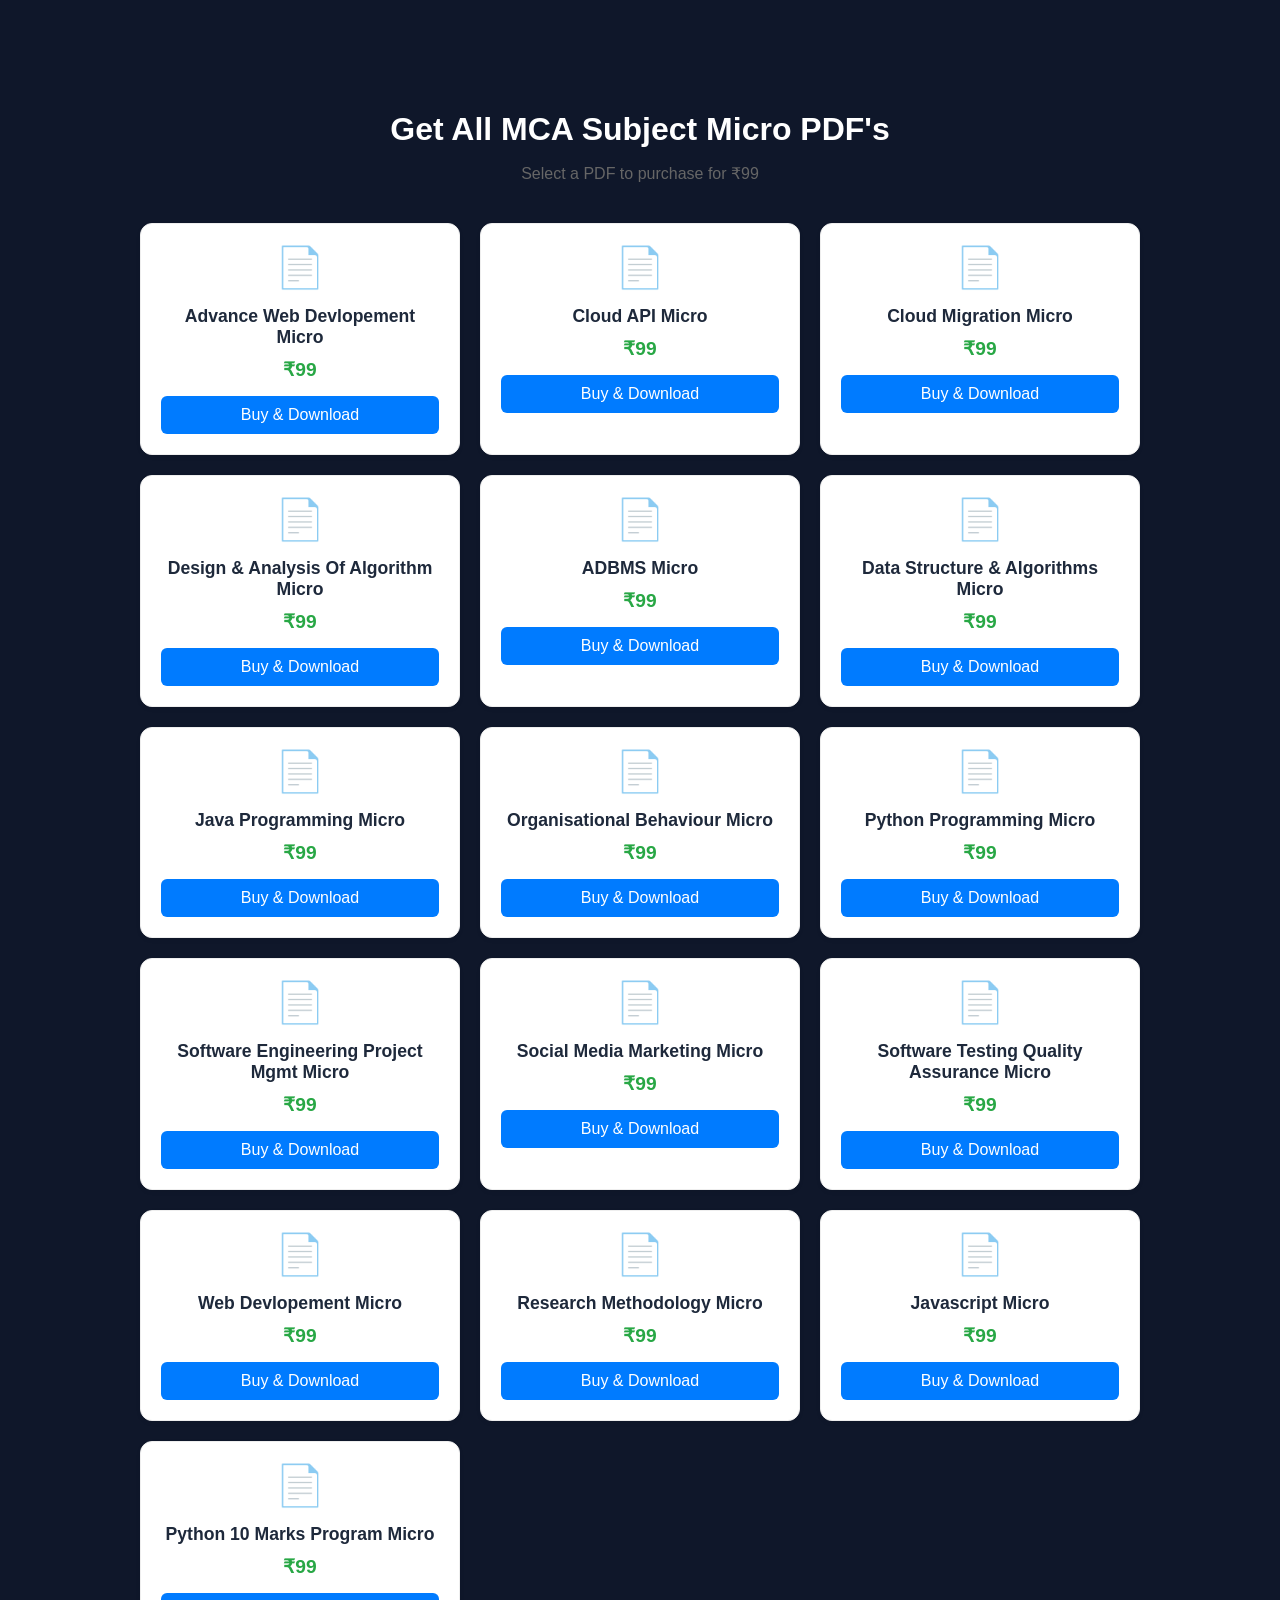
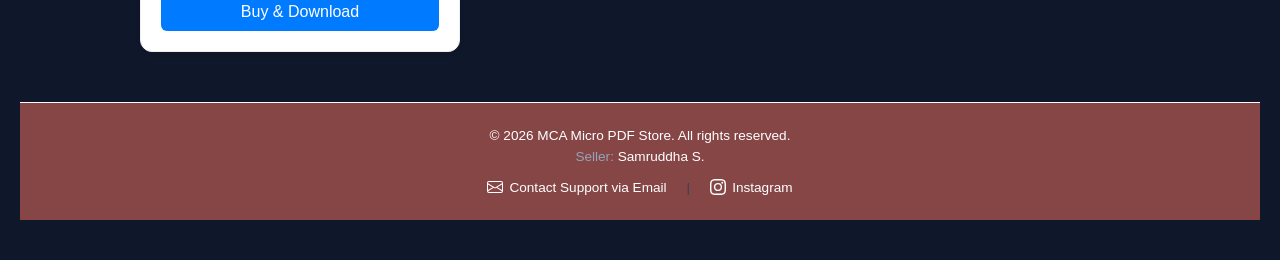
<file: index.html>
<!DOCTYPE html>
<html lang="en">
<head>
    <meta charset="UTF-8">
    <meta name="viewport" content="width=device-width, initial-scale=1.0">
    <title>PDF Store - ₹99 Each</title>
    <link rel="stylesheet" href="style.css">
    <style>

   
    /* Direct fix to prevent white-screen flicker */
    html, body { 
        background-color: #0f172a !important; 
        color: white !important;
    }
    .container { 
        background-color: #0f172a !important; 
    }

        body { font-family: 'Segoe UI', Tahoma, Geneva, Verdana, sans-serif; background-color: #f8f9fa; color: #333; margin: 0; padding: 40px 20px; }
        .container { max-width: 1000px; margin: auto; text-align: center; }
        h1 { margin-bottom: 10px; }
        .subtitle { color: #666; margin-bottom: 40px; }
        
        .grid { display: grid; grid-template-columns: repeat(auto-fit, minmax(250px, 1fr)); gap: 20px; }
        
        .pdf-card { background: white; padding: 20px; border-radius: 12px; border: 1px solid #eee; transition: transform 0.2s; box-shadow: 0 2px 5px rgba(0,0,0,0.05); }
        .pdf-card:hover { transform: translateY(-5px); box-shadow: 0 10px 20px rgba(0,0,0,0.1); }
        .pdf-icon { font-size: 40px; margin-bottom: 15px; }
        .pdf-title { font-weight: bold; font-size: 1.1rem; margin-bottom: 10px; display: block; }
        .price { color: #28a745; font-weight: bold; font-size: 1.2rem; margin-bottom: 15px; display: block; }
        
        .buy-btn { background-color: #007bff; color: white; text-decoration: none; padding: 10px 20px; border-radius: 6px; display: inline-block; font-weight: 500; transition: background 0.2s; }
        .buy-btn:hover { background-color: #000000; }
    </style>
</head>
<body>

<div class="container">
    <h1>Get All MCA Subject Micro PDF's</h1>
    <p class="subtitle">Select a PDF to purchase for ₹99</p>

    <div class="grid">
        
        <div class="pdf-card">
            <div class="pdf-icon">📄</div>
            <span class="pdf-title">Advance Web Devlopement Micro</span>
            <span class="price">₹99</span>
            <a href="https://rzp.io/rzp/llbQGNFz" class="buy-btn">Buy & Download</a>
        </div>

        <div class="pdf-card">
            <div class="pdf-icon">📄</div>
            <span class="pdf-title">Cloud API Micro</span>
            <span class="price">₹99</span>
            <a href="https://rzp.io/rzp/pGvcZsW" class="buy-btn">Buy & Download</a>
        </div>

        <div class="pdf-card">
            <div class="pdf-icon">📄</div>
            <span class="pdf-title">Cloud Migration Micro</span>
            <span class="price">₹99</span>
            <a href="https://rzp.io/rzp/0yizhL4R" class="buy-btn">Buy & Download</a>
        </div>

        <div class="pdf-card">
            <div class="pdf-icon">📄</div>
            <span class="pdf-title">Design & Analysis Of Algorithm Micro</span>
            <span class="price">₹99</span>
            <a href="https://rzp.io/rzp/qQLv6Wl9" class="buy-btn">Buy & Download</a>
        </div>

        <div class="pdf-card">
            <div class="pdf-icon">📄</div>
            <span class="pdf-title">ADBMS Micro</span>
            <span class="price">₹99</span>
            <a href="https://rzp.io/rzp/mVAkinc" class="buy-btn">Buy & Download</a>
        </div>

        <div class="pdf-card">
            <div class="pdf-icon">📄</div>
            <span class="pdf-title">Data Structure & Algorithms Micro</span>
            <span class="price">₹99</span>
            <a href="https://rzp.io/rzp/RLr23ZWJ" class="buy-btn">Buy & Download</a>
        </div>

        <div class="pdf-card">
            <div class="pdf-icon">📄</div>
            <span class="pdf-title">Java Programming Micro</span>
            <span class="price">₹99</span>
            <a href="https://rzp.io/rzp/jiuGZQTO" class="buy-btn">Buy & Download</a>
        </div>

        <div class="pdf-card">
            <div class="pdf-icon">📄</div>
            <span class="pdf-title">Organisational Behaviour Micro</span>
            <span class="price">₹99</span>
            <a href="https://rzp.io/rzp/1GrvKX2h" class="buy-btn">Buy & Download</a>
        </div>

        <div class="pdf-card">
            <div class="pdf-icon">📄</div>
            <span class="pdf-title">Python Programming Micro</span>
            <span class="price">₹99</span>
            <a href="https://rzp.io/rzp/Ukwd6NW" class="buy-btn">Buy & Download</a>
        </div>

        <div class="pdf-card">
            <div class="pdf-icon">📄</div>
            <span class="pdf-title">Software Engineering Project Mgmt Micro</span>
            <span class="price">₹99</span>
            <a href="https://rzp.io/rzp/fsZf5n3" class="buy-btn">Buy & Download</a>
        </div>

        <div class="pdf-card">
            <div class="pdf-icon">📄</div>
            <span class="pdf-title">Social Media Marketing Micro</span>
            <span class="price">₹99</span>
            <a href="https://rzp.io/rzp/VGwY2B9t" class="buy-btn">Buy & Download</a>
        </div>

        <div class="pdf-card">
            <div class="pdf-icon">📄</div>
            <span class="pdf-title">Software Testing Quality Assurance Micro</span>
            <span class="price">₹99</span>
            <a href="https://rzp.io/rzp/xdktIBC" class="buy-btn">Buy & Download</a>
        </div>

        <div class="pdf-card">
            <div class="pdf-icon">📄</div>
            <span class="pdf-title">Web Devlopement Micro</span>
            <span class="price">₹99</span>
            <a href="https://rzp.io/rzp/GHUDaBC8" class="buy-btn">Buy & Download</a>
        </div>

        <div class="pdf-card">
            <div class="pdf-icon">📄</div>
            <span class="pdf-title">Research Methodology Micro</span>
            <span class="price">₹99</span>
            <a href="https://rzp.io/rzp/Y85tbKN" class="buy-btn">Buy & Download</a>
        </div>

        <div class="pdf-card">
            <div class="pdf-icon">📄</div>
            <span class="pdf-title">Javascript Micro</span>
            <span class="price">₹99</span>
            <a href="https://rzp.io/rzp/YG3t9s1" class="buy-btn">Buy & Download</a>
        </div>

        <div class="pdf-card">
            <div class="pdf-icon">📄</div>
            <span class="pdf-title">Python 10 Marks Program Micro</span>
            <span class="price">₹99</span>
            <a href="https://rzp.io/rzp/6spsiNvQ" class="buy-btn">Buy & Download</a>
        </div>

        </div>
    </div>
</div>
<footer style="width: 100%; background-color: #864646; text-align: center; padding: 25px 0; color: #ffffff; font-size: 0.85rem; border-top: 1px solid #ffffff; font-family: sans-serif; margin-top: auto;">
    
    <div style="margin-bottom: 6px;">
        &copy; 2026 MCA Micro PDF Store. All rights reserved.
    </div>
    
    <div style="color: #94a3b8; font-weight: 500; margin-bottom: 15px;">
        Seller: <span style="color: #ffffff;">Samruddha S.</span>
    </div>

    <div style="display: flex; justify-content: center; align-items: center; gap: 20px; flex-wrap: wrap; margin-top: 10px;">
        
        <a href="mailto:samruddhas2002@gmail.com" style="display: inline-flex; align-items: center; gap: 6px; color: #ffffff; text-decoration: none; font-weight: 500; transition: color 0.2s;" onmouseover="this.style.color='#10b981'" onmouseout="this.style.color='#64748b'">
            <svg xmlns="http://www.w3.org/2000/svg" width="16" height="16" fill="currentColor" viewBox="0 0 16 16">
                <path d="M0 4a2 2 0 0 1 2-2h12a2 2 0 0 1 2 2v8a2 2 0 0 1-2 2H2a2 2 0 0 1-2-2zm2-1a1 1 0 0 0-1 1v.217l7 4.2 7-4.2V4a1 1 0 0 0-1-1zm13 2.383-4.708 2.825L15 11.105zm-.034 6.876-5.64-3.471L8 9.583l-1.326-.795-5.64 3.47A1 1 0 0 0 2 13h12a1 1 0 0 0 .966-.741zM1 11.105l4.708-2.897L1 5.383z"/>
            </svg>
            Contact Support via Email
        </a>

        <span style="color: #334155;">|</span>

        <a href="https://instagram.com/fx.samruddha" target="_blank" style="display: inline-flex; align-items: center; gap: 6px; color: #ffffff; text-decoration: none; font-weight: 500; transition: color 0.2s;" onmouseover="this.style.color='#10b981'" onmouseout="this.style.color='#64748b'">
            <svg xmlns="http://www.w3.org/2000/svg" width="16" height="16" fill="currentColor" viewBox="0 0 16 16">
                <path d="M8 0C5.829 0 5.556.01 4.703.048 3.85.088 3.269.222 2.76.42a3.9 3.9 0 0 0-1.417.923A3.9 3.9 0 0 0 .42 2.76C.222 3.268.087 3.85.048 4.7.01 5.555 0 5.827 0 8.001c0 2.172.01 2.444.048 3.297.04.852.174 1.433.372 1.942.205.526.478.972.923 1.417.444.445.89.719 1.416.923.51.198 1.09.333 1.942.372C5.555 15.99 5.827 16 8 16s2.444-.01 3.298-.048c.851-.04 1.434-.174 1.943-.372a3.9 3.9 0 0 0 1.416-.923c.445-.445.718-.891.923-1.417.197-.509.332-1.09.372-1.942C15.99 10.445 16 10.173 16 8s-.01-2.445-.048-3.299c-.04-.851-.175-1.433-.372-1.941a3.9 3.9 0 0 0-.923-1.417A3.9 3.9 0 0 0 13.24.42c-.51-.198-1.092-.333-1.943-.372C10.443.01 10.172 0 7.998 0zm-.717 1.442h.718c2.136 0 2.389.007 3.232.046.78.035 1.204.166 1.486.275.373.145.64.319.92.599s.453.546.598.92c.11.281.24.705.275 1.485.039.843.047 1.096.047 3.231s-.008 2.389-.047 3.232c-.035.78-.166 1.203-.275 1.485a2.5 2.5 0 0 1-.599.919c-.28.28-.546.453-.92.598-.28.11-.704.24-1.485.276-.843.038-1.096.047-3.232.047s-2.39-.009-3.233-.047c-.78-.036-1.203-.166-1.485-.276a2.5 2.5 0 0 1-.92-.598 2.5 2.5 0 0 1-.6-.92c-.109-.281-.24-.705-.275-1.485-.038-.843-.046-1.096-.046-3.233s.008-2.388.046-3.231c.036-.78.166-1.204.276-1.486.145-.373.319-.64.599-.92.28-.28.546-.453.92-.598.282-.11.705-.24 1.485-.276.738-.034 1.024-.044 2.515-.045zm4.988 1.328a.96.96 0 1 0 0 1.92.96.96 0 0 0 0-1.92m-4.27 1.122a4.109 4.109 0 1 0 0 8.217 4.109 4.109 0 0 0 0-8.217m0 1.441a2.667 2.667 0 1 1 0 5.334 2.667 2.667 0 0 1 0-5.334"/>
            </svg>
            Instagram
        </a>
        
    </div>
</footer>

</body>
</html>
</file>
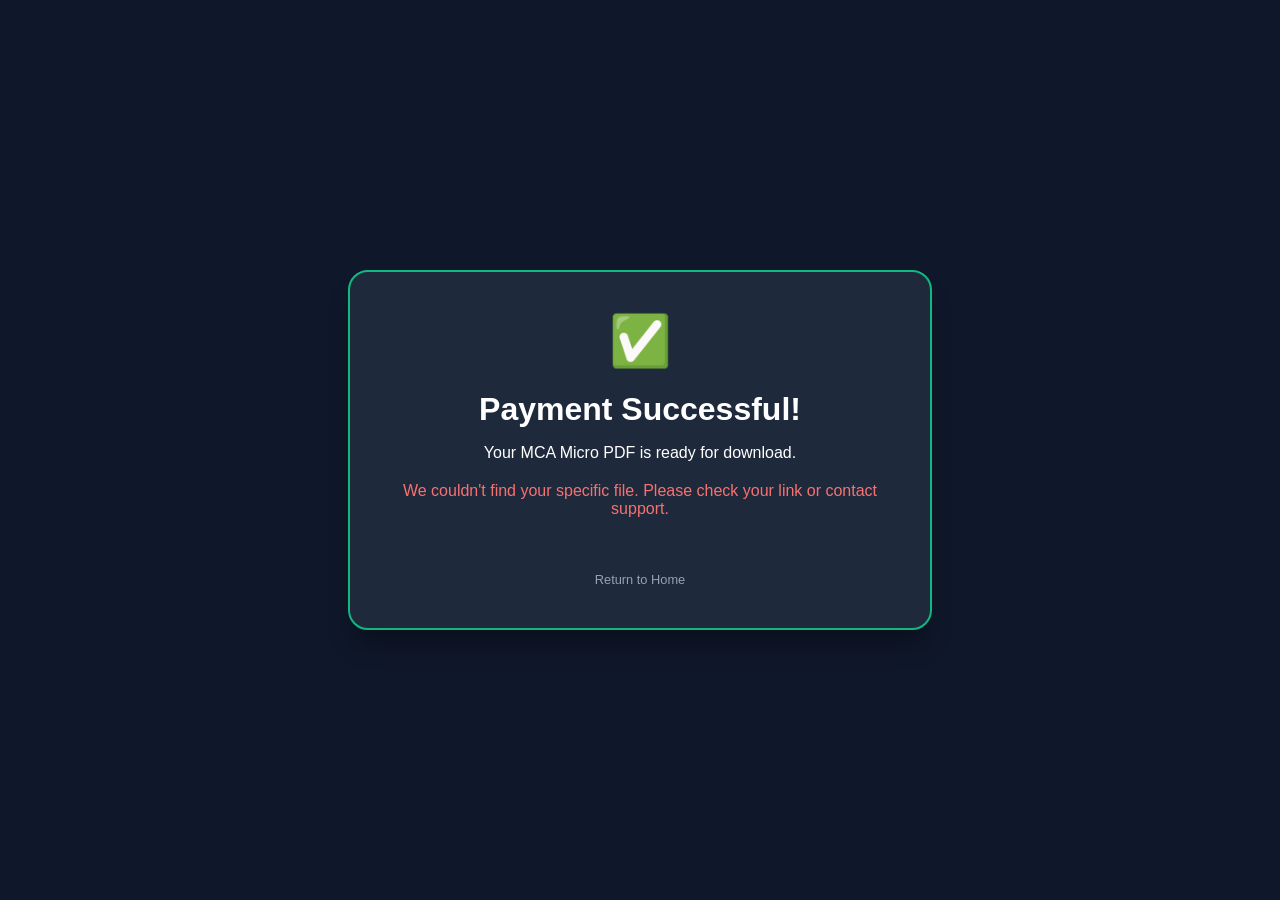
<file: success.html>
<!DOCTYPE html>
<html lang="en">
<head>
    <meta charset="UTF-8">
    <meta name="viewport" content="width=device-width, initial-scale=1.0">
    <title>Download Your MCA Micro PDF</title>
    <link rel="stylesheet" href="style.css">
    <style>
        body { background-color: #0f172a !important; color: white !important; display: flex; justify-content: center; align-items: center; min-height: 100vh; margin: 0; }
        .download-box { background: #1e293b; padding: 40px; border-radius: 20px; border: 2px solid #10b981; text-align: center; max-width: 500px; width: 90%; box-shadow: 0 20px 25px -5px rgba(0, 0, 0, 0.3); }
        .success-icon { font-size: 50px; margin-bottom: 15px; }
        .buy-btn { display: inline-block; background-color: #10b981 !important; color: white !important; padding: 15px 30px; border-radius: 10px; text-decoration: none; font-weight: bold; margin-top: 20px; transition: transform 0.2s; }
        .buy-btn:hover { transform: scale(1.05); }
    </style>
</head>
<body>

<div class="download-box">
    <div class="success-icon">✅</div>
    <h1 id="title">Payment Successful!</h1>
    <p id="msg">Your MCA Micro PDF is ready for download.</p>
    
    <a href="#" id="download-btn" class="buy-btn" style="display: none;">Download PDF Now</a>
    
    <div id="error-area" style="display: none; color: #f87171; margin-top: 20px;">
        <p>We couldn't find your specific file. Please check your link or contact support.</p>
    </div>

    <br><br>
    <a href="index.html" style="color: #94a3b8; text-decoration: none; font-size: 0.8rem;">Return to Home</a>
</div>

<script>
    // LIST OF ALL 16 SUBJECTS - FIXED USING TRUSTED PUBLIC WEB VIEW LINKS
    const pdfFiles = {
        "AWD": "awd-dev.pdf",
        "CAPI": "https://drive.google.com/file/d/16yptIteb5CaOaPoNi9Fiy1OrTvvb7xYD/view?usp=sharing",
        "CMIG": "cloud-migration.pdf",
        "DAA": "daa-algo.pdf",
        "ADBMS": "a-dbms.pdf",
        "DSA": "data-structures.pdf",
        "JAVA": "java.programming.pdf",
        "OB": "organization-behaviour.pdf",
        "PY": "python-mca.pdf", 
        "PYPROG": "python-programs.pdf", 
        "SEPM": "se-pm.pdf",
        "SMM": "social-media-marketing.pdf",
        "STQA": "software-testing-quality-assurance.pdf",
        "WD": "https://drive.google.com/file/d/1CS0vaFpjK5sNTdob_HNRbF8cilzxD9NM/view?usp=sharing",
        "RM": "relationship-management.pdf",
        "JS": "java-script.pdf"
    };

    const urlParams = new URLSearchParams(window.location.search);
    const subCode = urlParams.get('sub');

    const btn = document.getElementById('download-btn');
    const error = document.getElementById('error-area');

    if (subCode && pdfFiles[subCode]) {
        btn.href = pdfFiles[subCode];
        
        // Opens the trusted Google Drive panel safely in a clean layout window
        btn.target = "_blank"; 
        
        btn.style.display = 'inline-block';
        btn.innerText = "Download " + subCode.toUpperCase() + " PDF";
    } else {
        error.style.display = 'block';
    }
</script>

</body>
</html>
</file>
<file: style.css>
/* FINAL STABILIZED CSS */

:root {
    --bg-color: #0f172a;       /* Deep Dark Background */
    --card-bg: #ffffff;        /* Keeping cards white for contrast */
    --primary-blue: #007bff;
    --text-dark: #1e293b;      /* Dark color for text inside white cards */
    --price-green: #28a745;
}

body { 
    font-family: 'Segoe UI', Tahoma, Geneva, Verdana, sans-serif; 
    background-color: var(--bg-color); /* This makes the whole page dark */
    margin: 0; 
    padding: 0;
    color: white; /* Header text will be white */
}

/* Header area stays dark with white text */
.container { 
    max-width: 1100px; 
    margin: auto; 
    text-align: center; 
    padding: 50px 20px;
}

h1 { color: #ffffff; margin-bottom: 10px; }
.subtitle { color: #94a3b8; margin-bottom: 40px; }

/* Grid setup */
.grid { 
    display: grid; 
    grid-template-columns: repeat(auto-fit, minmax(280px, 1fr)); 
    gap: 25px; 
}

/* THE CARD FIX: Ensuring names are visible */
.pdf-card { 
    background: var(--card-bg); /* White background for the card */
    padding: 30px; 
    border-radius: 16px; 
    transition: transform 0.2s;
    box-shadow: 0 10px 25px rgba(0,0,0,0.3);
    display: flex;
    flex-direction: column;
    align-items: center;
}

.pdf-card:hover { transform: translateY(-8px); }

.pdf-icon { font-size: 50px; margin-bottom: 15px; opacity: 0.8; }

/* Making the subject names DARK so they show up on the white card */
.pdf-title { 
    color: var(--text-dark) !important; 
    font-weight: 700; 
    font-size: 1.1rem; 
    margin-bottom: 10px;
    display: block;
}

.price { 
    color: var(--price-green); 
    font-weight: 800; 
    font-size: 1.3rem; 
    margin-bottom: 20px;
    display: block;
}

/* Button Styling */
.buy-btn { 
    background-color: var(--primary-blue); 
    color: white !important; 
    text-decoration: none; 
    padding: 12px 25px; 
    border-radius: 8px; 
    font-weight: 600;
    width: 100%;
    box-sizing: border-box;
    transition: background 0.2s;
}

.buy-btn:hover { background-color: #ea302a; }
</file>
